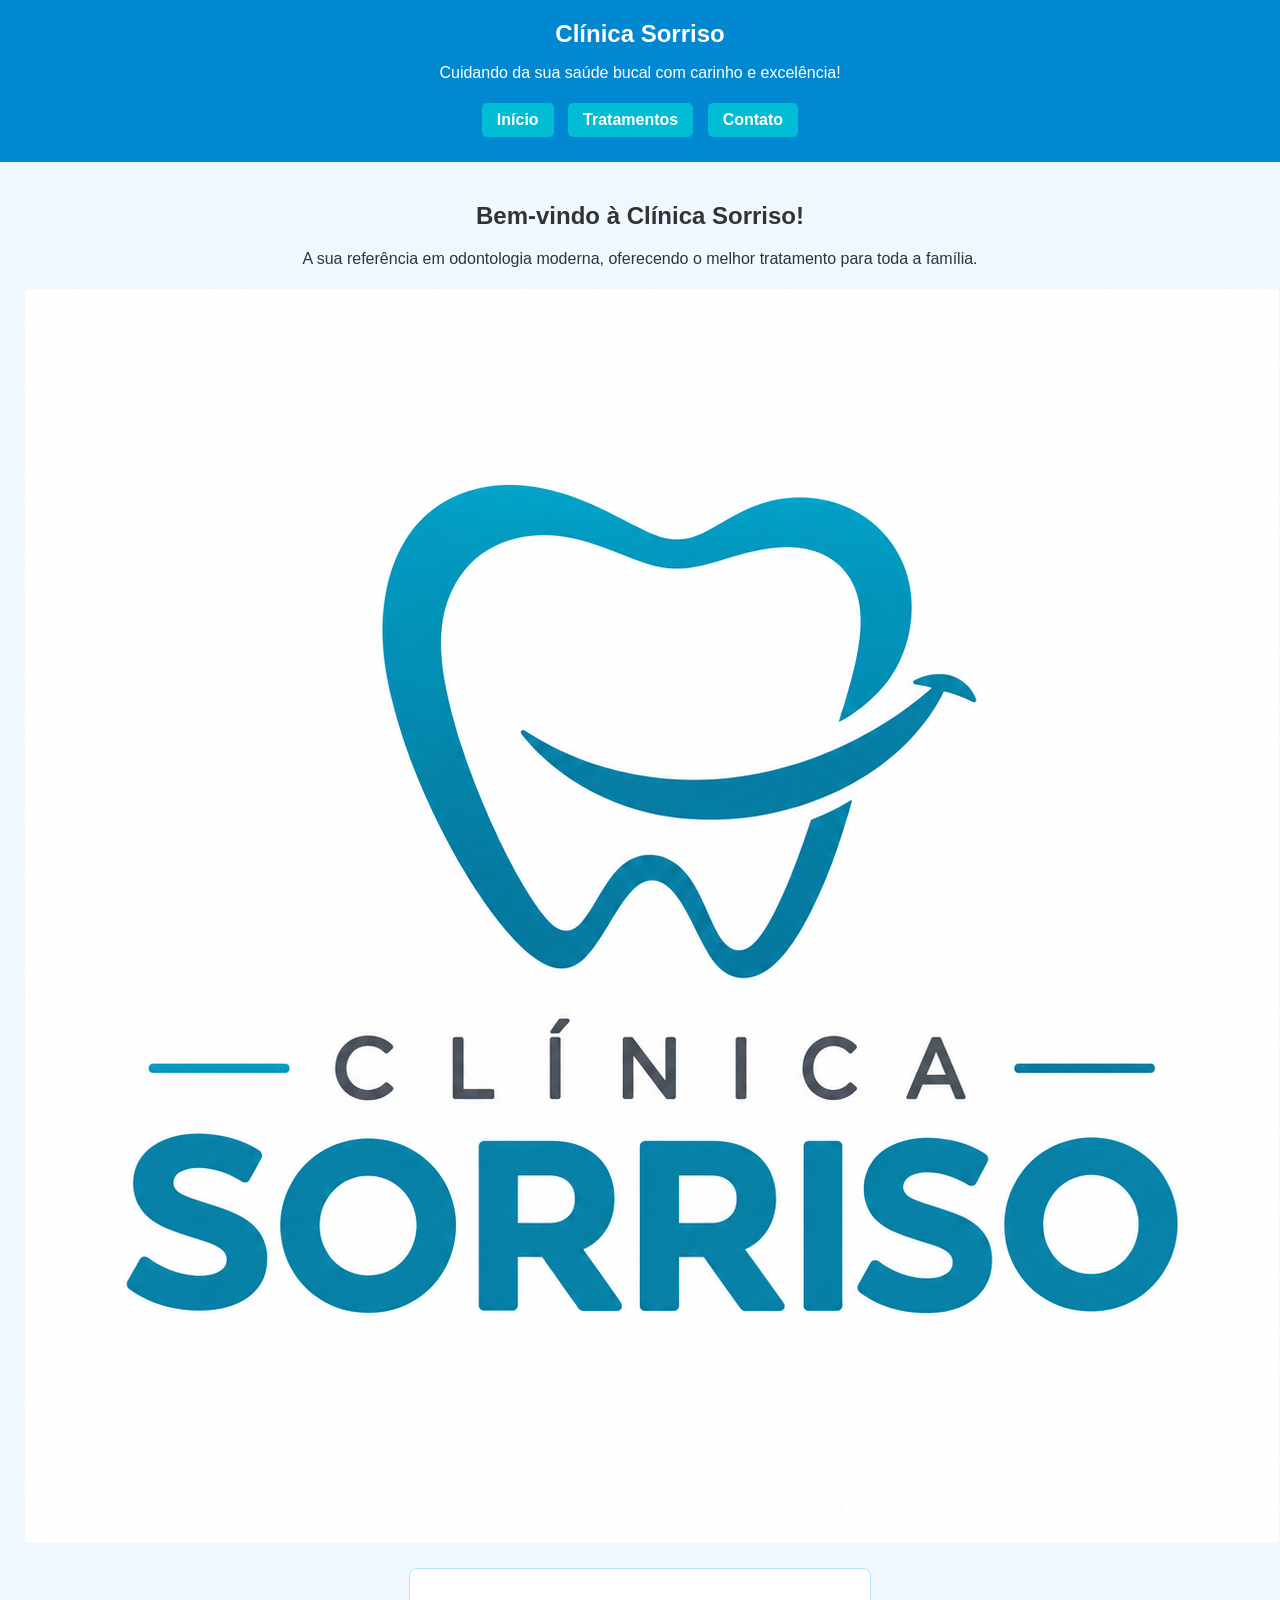
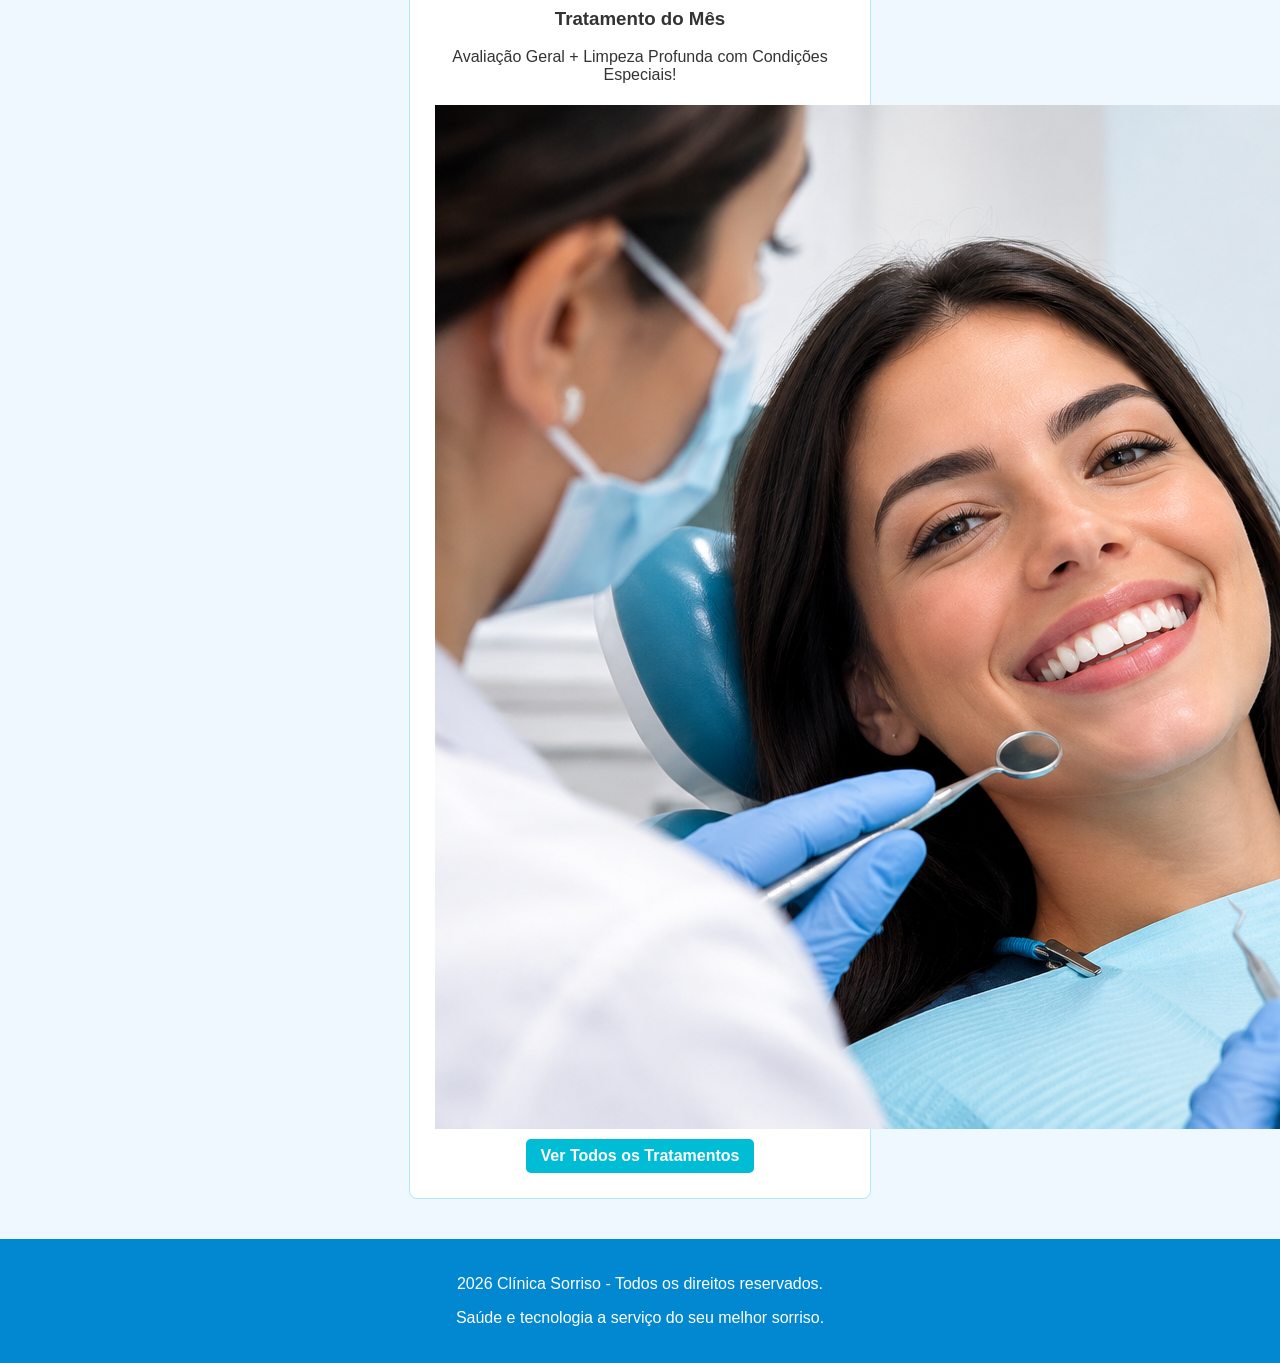
<file: index.html>
<!DOCTYPE html>
<html lang="pt-PT">
<head>
  <meta charset="UTF-8">
  <title>Clínica Sorriso </title>
  <link rel="stylesheet" href="css/style.css">
</head>
<body>

  <header>
    <section id="inicio">
      <h1>Clínica Sorriso</h1>
      <p>Cuidando da sua saúde bucal com carinho e excelência!</p>
    </section>

    <nav id="menu">
      <a href="index.html">Início</a> 
      <a href="pages/servicos.html">Tratamentos</a> 
      <a href="pages/contatos.html">Contato</a>
    </nav>
  </header>

  <main>
    <section id="caixa-texto">
      <h2>Bem-vindo à Clínica Sorriso!</h2>
      <p>A sua referência em odontologia moderna, oferecendo o melhor tratamento para toda a família.</p>
      <img src="assets/img/logo-clinica.png" alt="logo da Clínica Sorriso">
    </section>

    <article class="destaque">
      <h3>Tratamento do Mês</h3>
      <p>Avaliação Geral + Limpeza Profunda com Condições Especiais!</p>
      <img src="assets/img/sorriso-destaque.png" alt="foto de um sorriso saudável">
      <a href="pages/servicos.html" class="botao">Ver Todos os Tratamentos</a>
    </article>
  </main>

  <footer id="footer">
    <p>2026 Clínica Sorriso - Todos os direitos reservados.</p>
    <p>Saúde e tecnologia a serviço do seu melhor sorriso.</p>
  </footer>

</body>
</html>
</file>
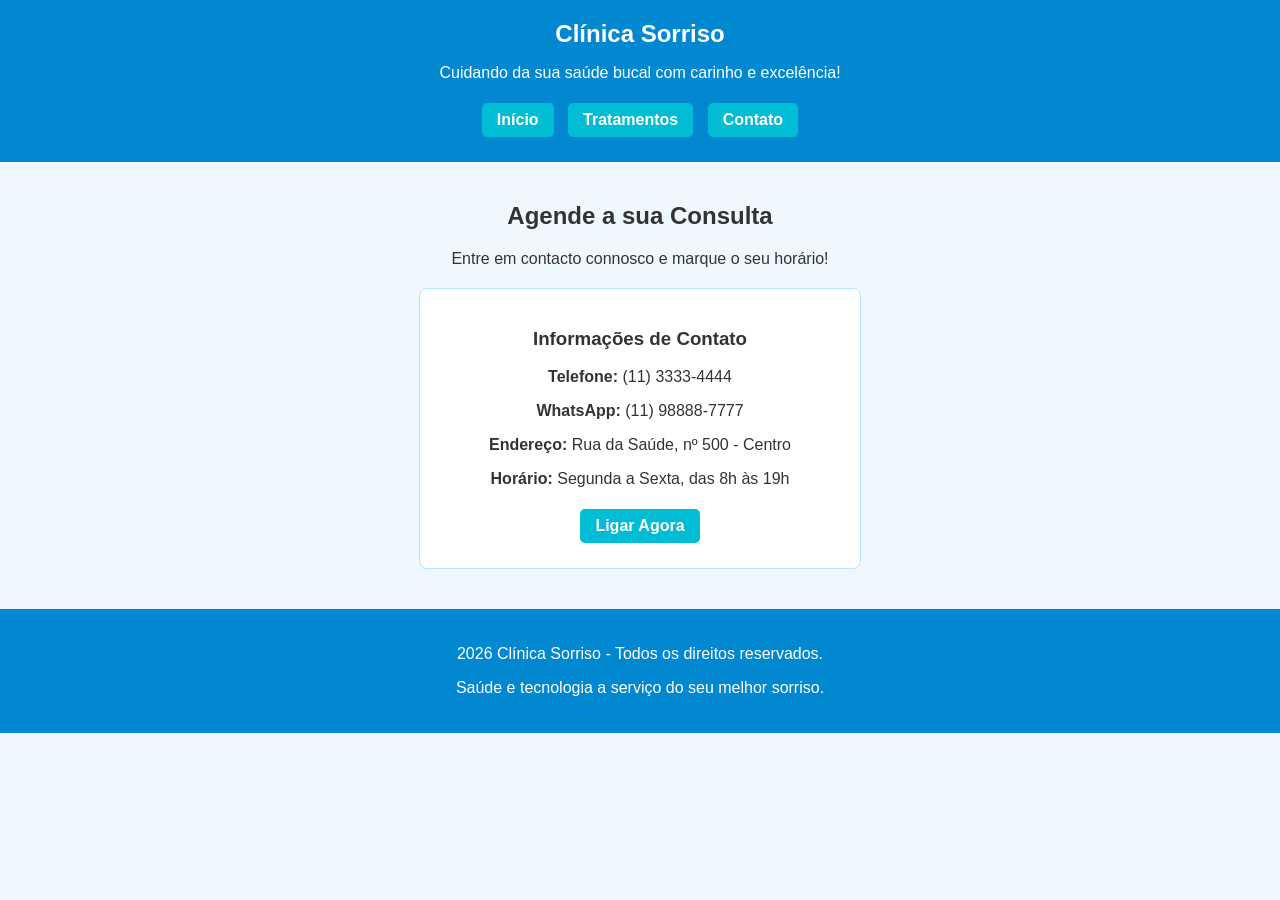
<file: pages/contatos.html>
<!DOCTYPE html>
<html lang="pt-PT">
<head>
  <meta charset="UTF-8">
  <title>Clínica Sorriso - Contato</title>
  <link rel="stylesheet" href="../css/contatos.css">
</head>
<body>

  <header>
    <section id="inicio">
      <h1>Clínica Sorriso</h1>
      <p>Cuidando da sua saúde bucal com carinho e excelência!</p>
    </section>

    <nav id="menu">
      <a href="../index.html">Início</a> 
      <a href="servicos.html">Tratamentos</a> 
      <a href="contatos.html">Contato</a>
    </nav>
  </header>

  <main>
    <section id="caixa-texto">
      <h2>Agende a sua Consulta</h2>
      <p>Entre em contacto connosco e marque o seu horário!</p>
    </section>

    <article class="destaque">
      <h3>Informações de Contato</h3>
      <p><strong>Telefone:</strong> (11) 3333-4444</p>
      <p><strong>WhatsApp:</strong> (11) 98888-7777</p>
      <p><strong>Endereço:</strong> Rua da Saúde, nº 500 - Centro</p>
      <p><strong>Horário:</strong> Segunda a Sexta, das 8h às 19h</p>
      <a href="tel:1133334444">Ligar Agora</a>
    </article>
  </main>

  <footer id="footer">
    <p>2026 Clínica Sorriso - Todos os direitos reservados.</p>
    <p>Saúde e tecnologia a serviço do seu melhor sorriso.</p>
  </footer>

</body>
</html>
</file>
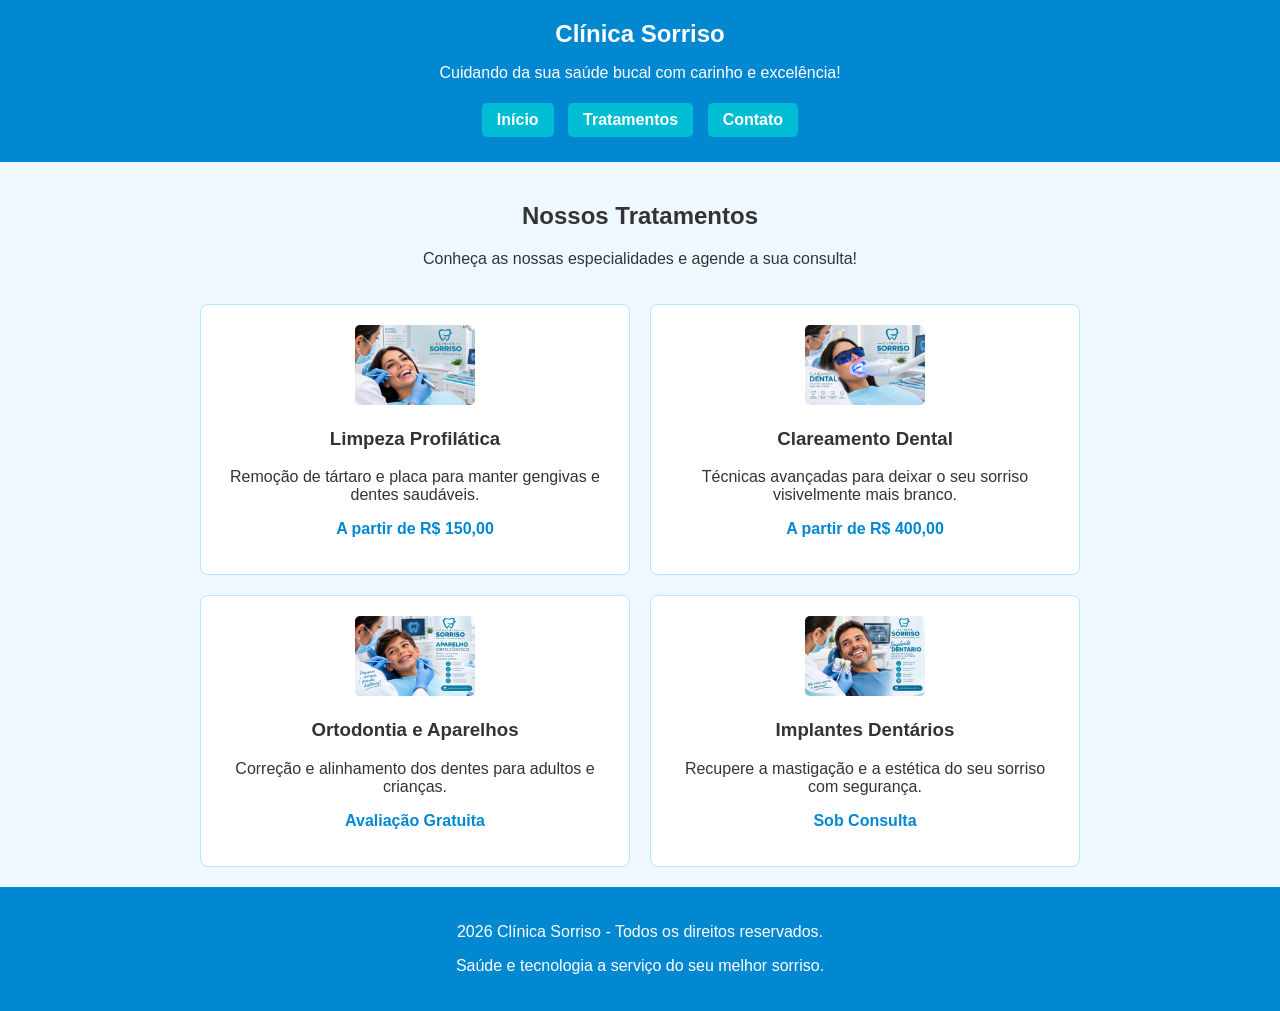
<file: pages/servicos.html>
<!DOCTYPE html>
<html lang="pt-PT">
<head>
  <meta charset="UTF-8">
  <title>Clínica Sorriso - Tratamentos</title>
  <link rel="stylesheet" href="../css/servicos.css">
</head>
<body>

  <header>
    <section id="inicio">
      <h1>Clínica Sorriso</h1>
      <p>Cuidando da sua saúde bucal com carinho e excelência!</p>
    </section>

    <nav id="menu">
      <a href="../index.html">Início</a> 
      <a href="servicos.html">Tratamentos</a> 
      <a href="contatos.html">Contato</a>
    </nav>
  </header>

  <main>
    <section id="caixa-texto">
      <h2>Nossos Tratamentos</h2>
      <p>Conheça as nossas especialidades e agende a sua consulta!</p>
    </section>

    <article class="servico-card">
      <img src="../assets/img/limpeza.png" alt="Limpeza Dentária">
      <h3>Limpeza Profilática</h3>
      <p>Remoção de tártaro e placa para manter gengivas e dentes saudáveis.</p>
      <p class="preco">A partir de R$ 150,00</p>
    </article>

    <article class="servico-card">
      <img src="../assets/img/clareamento.png" alt="Clareamento Dental">
      <h3>Clareamento Dental</h3>
      <p>Técnicas avançadas para deixar o seu sorriso visivelmente mais branco.</p>
      <p class="preco">A partir de R$ 400,00</p>
    </article>

    <article class="servico-card">
      <img src="../assets/img/aparelho.png" alt="Ortodontia">
      <h3>Ortodontia e Aparelhos</h3>
      <p>Correção e alinhamento dos dentes para adultos e crianças.</p>

      <p class="preco">Avaliação Gratuita</p>
    </article>

    <article class="servico-card">
      <img src="../assets/img/implante.png" alt="Implantes">
      <h3>Implantes Dentários</h3>
      <p>Recupere a mastigação e a estética do seu sorriso com segurança.</p>

      <p class="preco">Sob Consulta</p>
    </article>
  </main>

  <footer id="footer">
    <p>2026 Clínica Sorriso - Todos os direitos reservados.</p>
    <p>Saúde e tecnologia a serviço do seu melhor sorriso.</p>
  </footer>

</body>
</html>
</file>
<file: css/style.css>
body {
  font-family: Arial, sans-serif;
  margin: 0;
  padding: 0;
  background-color: #f0f8ff;
  color: #333333;
  text-align: center;
}

header, footer {
  background-color: #0288d1;
  color: #ffffff;
  padding: 20px;
}

h1 {
  margin: 0;
  color: #ffffff;
}

a {
  display: inline-block;
  background-color: #00bcd4;
  color: #ffffff;
  padding: 8px 15px;
  text-decoration: none;
  font-weight: bold;
  border-radius: 5px;
  margin: 5px;
  vertical-align: middle;
}

main {
  padding: 20px;
}

img {
  max-width: 15
  0px;
  vertical-align: middle;
  margin: 5px;
}

.destaque {
  background-color: #ffffff;
  border: 1px solid #b3e5fc;
  padding: 20px;
  max-width: 420px;
  margin: 20px auto;
  border-radius: 8px;
}
</file>
<file: css/contatos.css>
body {
  font-family: Arial, sans-serif;
  margin: 0;
  padding: 0;
  background-color: #f0f8ff;
  color: #333333;
  text-align: center;
}

header, footer {
  background-color: #0288d1;
  color: #ffffff;
  padding: 20px;
}

h1 {
  margin: 0;
  color: #ffffff;
}

a {
  display: inline-block;
  background-color: #00bcd4;
  color: #ffffff;
  padding: 8px 15px;
  text-decoration: none;
  font-weight: bold;
  border-radius: 5px;
  margin: 5px;
}

main {
  padding: 20px;
}

.destaque {
  background-color: #ffffff;
  border: 1px solid #b3e5fc;
  padding: 20px;
  max-width: 400px;
  margin: 20px auto;
  border-radius: 8px;
}
</file>
<file: css/servicos.css>
body {
  font-family: Arial, sans-serif;
  margin: 0;
  padding: 0;
  background-color: #f0f8ff;
  color: #333333;
  text-align: center;
}

header, footer {
  background-color: #0288d1;
  color: #ffffff;
  padding: 20px;
}

h1 {
  margin: 0;
  color: #ffffff;
}

a {
  display: inline-block;
  background-color: #00bcd4;
  color: #ffffff;
  padding: 8px 15px;
  text-decoration: none;
  font-weight: bold;
  border-radius: 5px;
  margin: 5px;
}

main {
  padding: 20px;
  display: flex;
  flex-wrap: wrap;
  justify-content: center;
  gap: 20px;
  max-width: 900px;
  margin: 0 auto;
}

#caixa-texto {
  width: 100%;
}

.servico-card {
  background-color: #ffffff;
  border: 1px solid #b3e5fc;
  padding: 20px;
  width: calc(50% - 20px);
  min-width: 280px;
  box-sizing: border-box;
  border-radius: 8px;
}

.servico-card img {
  max-width: 120px;
  width: 100%;
  height: auto;
  border-radius: 5px;
}

.preco {
  color: #0288d1;
  font-weight: bold;
}
</file>
